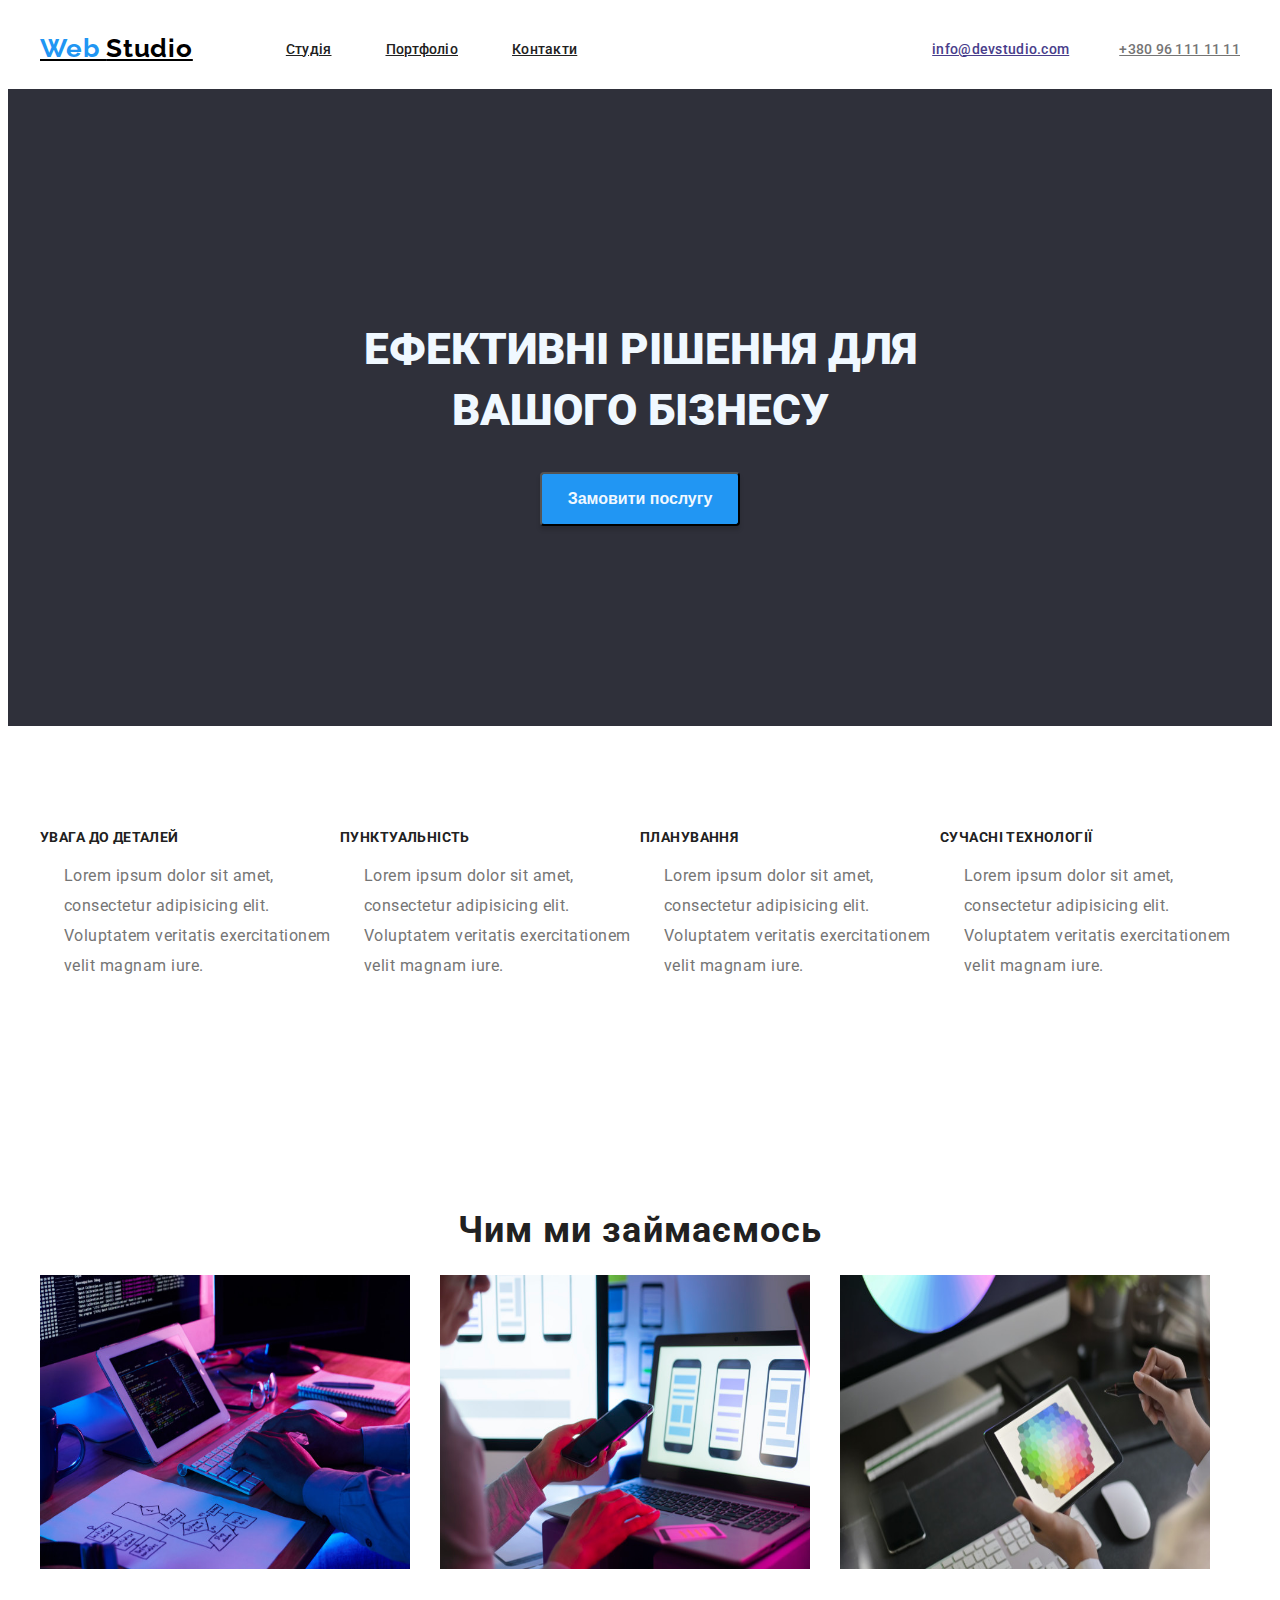
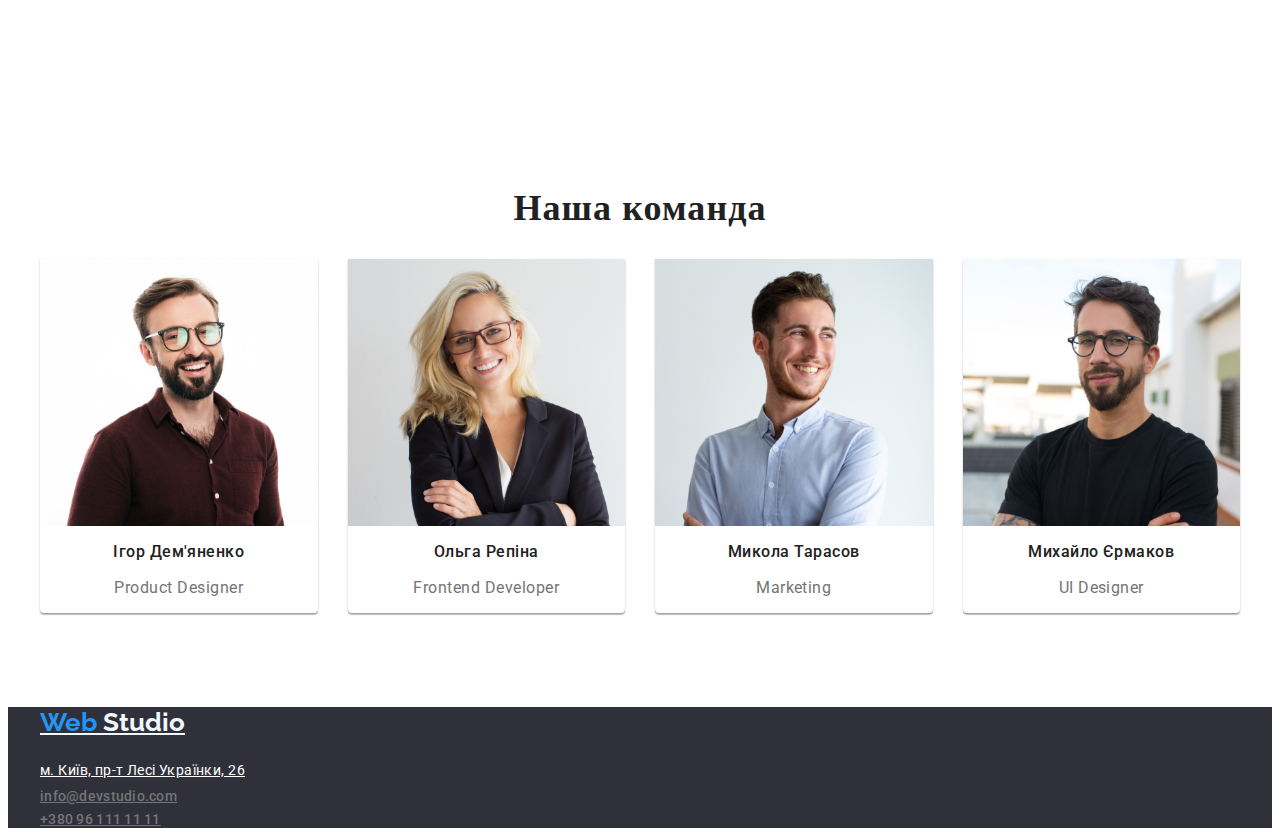
<file: index.html>
<!DOCTYPE html>
<html lang="en">
<head>
    <meta charset="UTF-8">
    <meta http-equiv="X-UA-Compatible" content="IE=edge">
    <meta name="viewport" content="width=device-width, initial-scale=1.0">
    <title>Web Studio</title>
    <link href="https://fonts.googleapis.com/css2?family=Roboto:wght@400;500;700;900&display=swap" rel="stylesheet">
    <link href="https://fonts.googleapis.com/css2?family=Raleway:wght@700&family=Roboto:wght@400;500;700;900&display=swap" rel="stylesheet">
    
<link rel="stylesheet" href="style.css">
</head> 
<body>
    <!--Шапка-->
<header class="section1">
    <div class="contairn header-nav">
        <a class="logo" href=""> <span class="logo-span" > Web </span> Studio</a>
    <nav>
    
    
   <ul class="nav-list">
        <li> <a  class="link-item" href="" >Студія</a></li>
        <li> <a class="link-item" href="./portfolio.html">Портфоліо</a></li>
        <li> <a class="link-item" href="">Контакти</a></li>
        
    </ul>
    
    </nav>
   
 <ul class="link-list">
     <li><a class="link-king" style=" color: darkslateblue;" href="mailto:info@devstudio.com">info@devstudio.com</a></li>
    <li><a class="link-king" href="tel:+380 96 111 11 11">+380 96 111 11 11</a></li>
</ul>
    <section>

    
<ul> 

</section>










</ul>
</div>
</header>
<main>

    <section class="hero-section">
        <div class="contairn">
        <h1 class="doom"> ЕФЕКТИВНІ РІШЕННЯ ДЛЯ <br> ВАШОГО БІЗНЕСУ</h1>
        <button class="knopka" type="button">Замовити послугу</button>
    </div>
    </section>
<section class="section">
    <div class="contairn">
        <ul class="tex12">
  <ul>
      <li >
          <h1 class="king"> УВАГА ДО ДЕТАЛЕЙ</h1>
      
  
      
          <p class="king-intem"> Lorem ipsum dolor sit amet, consectetur adipisicing elit. Voluptatem veritatis exercitationem velit magnam iure.</p>
      </li>
    </ul>  

    <ul>
        <li>
            <h1 class="king">ПУНКТУАЛЬНІСТЬ</h1>
        
    
        
            <p class="king-intem"> Lorem ipsum dolor sit amet, consectetur adipisicing elit. Voluptatem veritatis exercitationem velit magnam iure.</p>
        </li>
      </ul>  
  
      <ul>
        <li>
            <h1 class="king">ПЛАНУВАННЯ</h1>
        
    
       
            <p class="king-intem">Lorem ipsum dolor sit amet, consectetur adipisicing elit. Voluptatem veritatis exercitationem velit magnam iure.</p>
        </li>
      </ul>  

      <ul>
        <li>
            <h1 class="king">СУЧАСНІ ТЕХНОЛОГІЇ</h1>
        
    
        
            <p class="king-intem">Lorem ipsum dolor sit amet, consectetur adipisicing elit. Voluptatem veritatis exercitationem velit magnam iure.</p>
        </li>
      </ul>  
    </ul>
    </div>
    </section>
    <!--What are we doing?-->
    <section class="section">
        <div class="contairn">
    <h1 class="boot">Чим ми займаємось</h1>
    <ul class="roboto">
     <li><img  class="img" src="./img/Robota.jpg" alt=""></li> 
    <li><img class="img" src="./img/Robota+pk.jpg" alt="Sorry for an issue"></li>
    <li><img class="img" src="./img/Planchet.jpg" alt="Sorry for an issue"> </li> 
    </ul>
</div>
</section>
    
<section class="section">
    <div class="contairn">
    <h2 class="boot-input ">Наша команда</h2>
    <ul class="kartka">
        <div class="card">
        <li > <img src="./img/Demanenko.jpg " alt="Sorry("> </li>
        <p class="oops ">Ігор Дем'яненко</p>
        <p class="vera">Product Designer</p>
    </div>
    <div class="card">
        <li > <img src="./img/Repina.jpg" alt="Sorry(>"> </li>
        <p class="oops">Ольга Репіна</p>
        <p class="vera">Frontend Developer</p>
    </div>
    <div class="card">
        <li > <img src="./img/Tarasov.jpg" alt="Sorry"> </li>
        <p class="oops">Микола Тарасов</p>
        <p class="vera ">Marketing</p>
    </div>
    <div class="card">
        <li > <img src="./img/Ermakow.jpg" alt="Sorry"></li>
        <p class="oops">Михайло Єрмаков</p>
        <p class="vera">UI Designer</p>
    </div>
    </div>
    </ul>
</div>
</section>
<footer class="footer">
    <section class="hero-section1" >
        <div class="contairn">
<ul>
    <a class="vip" href=""><span class="vip-studio">Web </span>Studio</a>



</ul>





<ul class="ul">
    <li><a  class="ua" href="">м. Київ, пр-т Лесі Українки, 26</a></li>
    <li><a class="link-king" href="mailto:info@devstudio.com">info@devstudio.com</a></li>
    <li><a class="link-king" href="tel:+380 96 111 11 11">+380 96 111 11 11</a></li>
</footer >

</ul>
</div>
</section>
</figcaption>

</main >

</body>
</html>
</file>
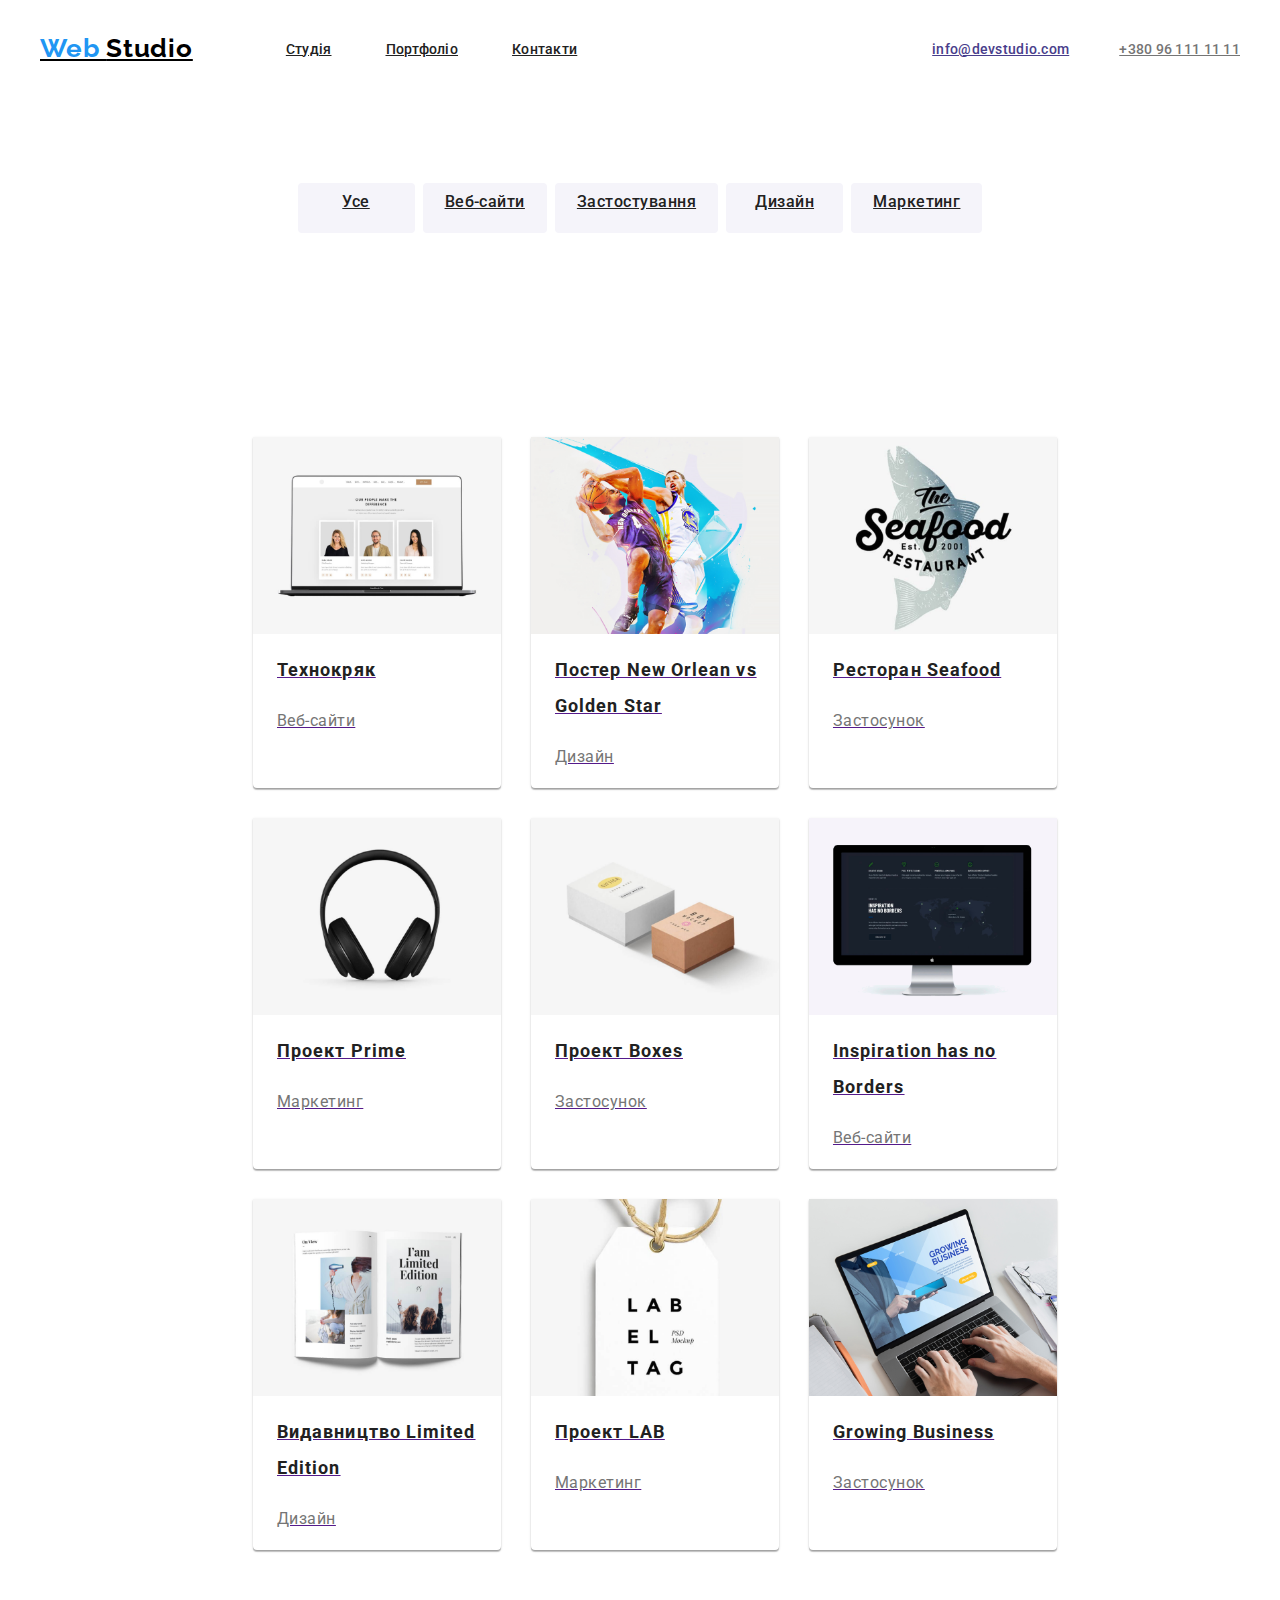
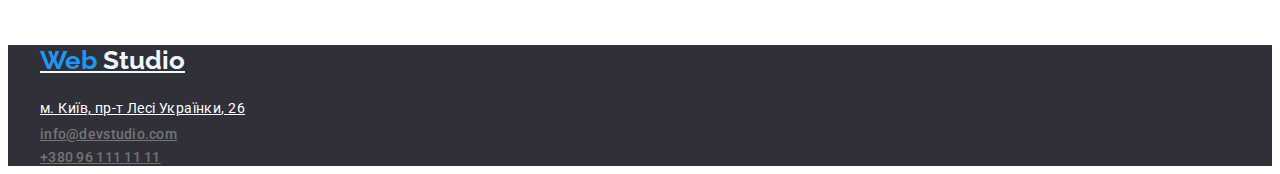
<file: portfolio.html>
<!DOCTYPE html>
<html lang="en">
<head>
    <meta charset="UTF-8">
    <meta http-equiv="X-UA-Compatible" content="IE=edge">
    <meta name="viewport" content="width=device-width, initial-scale=1.0">
    <title>Portfolio</title>
    <link href="https://fonts.googleapis.com/css2?family=Raleway:wght@700&family=Roboto:wght@400;500;700;900&display=swap" rel="stylesheet">
    <link href="https://fonts.googleapis.com/css2?family=Roboto:wght@400;500;700;900&display=swap" rel="stylesheet">
    <link href="https://fonts.googleapis.com/css2?family=Raleway:wght@700&family=Roboto:wght@400;500;700;900&display=swap" rel="stylesheet">
    
    <link rel="stylesheet" href="style.css">
</head>
<body>
    <header class="section1">
        <div class="contairn header-nav">
            <a class="logo" href=""> <span class="logo-span" > Web </span> Studio</a>
        <nav>
        
        
       <ul class="nav-list">
            <li> <a  class="link-item" href="./index.html" >Студія</a></li>
            <li> <a class="link-item" href="">Портфоліо</a></li>
            <li> <a class="link-item" href="">Контакти</a></li>
            
        </ul>
        
        </nav>
       
     <ul class="link-list">
         <li><a class="link-king" style=" color: darkslateblue;" href="mailto:info@devstudio.com">info@devstudio.com</a></li>
        <li><a class="link-king" href="tel:+380 96 111 11 11">+380 96 111 11 11</a></li>
    </ul>
        <section>
    
        
    <ul> 
    
    </section>
    
    
    
    
    
    
    
    
    
    
    </ul>
    </div>
    </header> 

    
<main>
    <!--Секція посилань на приклади робіт-->
    <section class="section">
        <div class="contairn">
                <ul class="qwerty">
<li><a class="liter-link" href="">Усе</a></li>
<li><a class="liter-link" href=""> Веб-сайти</a></li>
<li><a class="liter-link" href=""> Застостування</a></li>
<li><a class="liter-link" href=""> Дизайн </a></li>
<li><a class="liter-link" href=""> Маркетинг</a></li>



                </ul>
            </div>
            </section>

            
                
               <ul class="ql">
                
                
                <li class="q"><a href="">
                    
                    <img src="./img/Prtfolio/Komp.png" alt="Ноутбук">
                    <p class="proo1"> Технокряк</p>
                    <p class="king-intem"> Веб-сайти</p>
                
                </a></li>
                
            
                
                <li class="q"><a href="">
                    
                    <img src="./img/Prtfolio/Ball.png" alt="Постер">
                    <p class="proo1">Постер New Orlean vs Golden Star</p>
                    <p  class="king-intem"> Дизайн</p>
                
            </a></li>
            
                
                <li class="q"><a href="">
                    <img src="./img/Prtfolio/Logtip.png" alt="Логотип">
                    <p class="proo1">Ресторан Seafood</p>
                    <p class="king-intem">Застосунок</p>

                </a></li>
            
            
                <li class="q"><a href="">
                    <img src="./img/Prtfolio/nayhniki.png" alt="Наушники">
                    <p class="proo1">Проект Prime</p>
                    <p  class="king-intem">Маркетинг</p>
                </a></li>
            
                <li class="q"><a href="">
                    <img src="./img/Prtfolio/korobka.png" alt="Коробки">
                    <p class="proo1">Проект Boxes</p>
                    <p  class="king-intem">Застосунок</p>
                </a></li>
            
            
                <li class="q"><a href="">
                    <img src="./img/Prtfolio/kompbaba.png" alt="Комп">
                    <p class="proo1">Inspiration has no Borders</p>
                    <p  class="king-intem"> Веб-сайти</p>
                </a></li>

                <li class="q"><a href="">
                    <img src="./img/Prtfolio/Book.png" alt="Журнал">
                    <p class="proo1">Видавництво Limited Edition</p>
                    <p  class="king-intem">Дизайн</p>
                </a></li>
            
                <li class="q"><a href="">
                    <img src="./img/Prtfolio/mirka.png" alt="Бірка">
                    <p class="proo1">Проект LAB</p>
                    <p  class="king-intem">Маркетинг</p>
                </a></li>
    
            
                <li class="q"><a href="">
                    <img src="./img/Prtfolio/komplyly.png" alt="Ноутбук">
                    <p class="proo1">Growing Business</p>
                    <p  class="king-intem">Застосунок</p>
                </a></li>
    
            
            </ul>
            </div>
            </section>
            </main>
        
            <footer class="footer">
                <section class="hero-section1" >
                    <div class="contairn">
            <ul>
                <a class="vip" href=""><span class="vip-studio">Web </span>Studio</a>
            
            
            
            </ul>
            
            
            
            
            
            <ul class="ul">
                <li><a  class="ua" href="">м. Київ, пр-т Лесі Українки, 26</a></li>
                <li><a class="link-king" href="mailto:info@devstudio.com">info@devstudio.com</a></li>
                <li><a class="link-king" href="tel:+380 96 111 11 11">+380 96 111 11 11</a></li>
            </footer >
</body>
</html>
</file>
<file: style.css>
/* /* primary-color: color #212121;
 text-color: color: #757575
 secondary-color: color: #FFFFF */
 /* Header */
 .logo{
    color: #000000;
}
.logo-span,
.nav-link:hover,,
.link-list:hover,
.link-list:focus,
.logo-span{ 
color: #2196F3;
}  
.link {
    color:#212121 ;
}
.nav-link:hover {
    color:#2196F3
}
.link-item{
    color: #212121;
} 
.nav-link-item:hover{
    color: #2196F3;
}
.link-king{
    color: #757575;
}
.link-king:hover{
    color:#2196F3 ;
}
.hero-section{
    background-color:#2F303A;
}
.doom{
    color: aliceblue;
}
.king{ color: #212121;

}
.king-intem {
    color: #757575;
}
.boot{
    color: #212121;
}
.boot-input{
color: #212121}
.{
    color: #000000;
}
.input-color{
    color: #2196F3;
}
.psps {
    color: crimson;
}
.proo:hover{
    color: #2196F3;
}
.proo{
    color: #212121;
}
.vip{
    color: aliceblue;
}
.vip-studio{
    color:#2196F3 ;
}
.web{
    background-color:#2F303A ;
}
.link-item:hover{
    color: #2196F3;
}
.logo{
    color: #000000;
}
.logo-span{color:  #2196F3;
}
.hero-section1{
    background-color: #2F303A;
}
  
  .logo .logo-span
font-family: 'Raleway';
font-weight: 700;
font-size: 26px;
line-height: 1.2;
letter-spacing: 0.03em
.proo{
    display: inline-block;
    border: solid black; 
    border-radius: 4px;
    width: 73px;
    height: 38px;
}
.logo,.logo-span{
    margin-bottom: 25px;
    margin-top: 25px;
    font-family: 'Raleway';
font-weight: 700;
font-size: 26px;
line-height: 1.2;
letter-spacing: 0.03em

} 
.doom{
    font-family: 'Roboto';
    margin-bottom: 30px;
font-style: normal;
font-weight: 900;
font-size: 44px;
line-height: 1.4;
text-align: center;
}
.link-item{
    font-family: 'Roboto';
font-style: normal;
font-weight: 500;
font-size: 14px;
line-height: 16px;
letter-spacing: 0.02em;}
.link-king{ font-family: 'Roboto';
    font-style: normal;
    font-weight: 500;
    font-size: 14px;
    line-height: 16px;
    letter-spacing: 0.02em;

}
.liter-link{
    display: flex;
}
.king{ 
    font-family: 'Roboto';
font-style: normal;
font-weight: 700;
font-size: 14px;
line-height: 16px;
letter-spacing: 0.03em;
}
.king-intem{
    font-family: 'Roboto';
font-style: normal;
font-weight: 400;
font-size: 14px;
line-height: 24px;
}
.boot{
    font-family: 'Roboto';
font-style: normal;
font-weight: 700;
font-size: 36px;
line-height: 42px;
text-align: center;
letter-spacing: 0.03em;
}
.boot-input{
    ont-family: 'Roboto';
font-style: normal;
font-weight: 700;
font-size: 36px;
line-height: 42px;
text-align: center;
letter-spacing: 0.03em;
}
.oops{
    color: #212121;
}
.qwerty{
    display: flex;
    justify-content: center;
    margin-bottom: 50px;

}
.oops{
    font-family: 'Roboto';
font-style: normal;
font-weight: 500;
font-size: 16px;
line-height: 19px;
}
.vera{
    color: #757575;
}
.vera{
    font-family: 'Roboto';
font-style: normal;
font-weight: 400;
font-size: 16px;
line-height: 19px;
}
.vip,.vip-studio{
    font-family: 'Raleway';
    font-style: normal;
    font-weight: 700;
    font-size: 26px;
    line-height: 31px; 

}
.texno{
    font-family: 'Roboto';
font-style: normal;
font-weight: 700;
font-size: 18px;
line-height: 36px;
/* identical to box height, or 200% */

letter-spacing: 0.06em;

color: #212121;

}
.texno-list{
    font-family: 'Roboto';
font-style: normal;
font-weight: 400;
font-size: 16px;
line-height: 30px;
/* identical to box height, or 188% */

letter-spacing: 0.03em;

color: #757575;


}
.proo{
    font-family: 'Roboto';
font-style: normal;
font-weight: 500;
font-size: 16px;
line-height: 26px;
/* identical to box height, or 162% */

text-align: center;
letter-spacing: 0.03em;

}
.proo1{
    color: #212121;
} 
.proo1{
    font-family: 'Roboto';
font-style: normal;
font-weight: 700;
font-size: 18px;
line-height: 36px;
/* identical to box height, or 200% */

letter-spacing: 0.06em;
}
.king-intem{
    ont-family: 'Roboto';
font-style: normal;
font-weight: 400;
font-size: 16px;
line-height: 30px;
/* identical to box height, or 188% */

letter-spacing: 0.03em;
}
.kolor12{
    color: rgba(255, 255, 255, 0.6);
}
.contairn{
    width: 1200px;
    margin-right: auto;
    margin-left: auto;
    margin-top: 0px;
    padding-left: 15px;
    padding-right: 15px;
}
img{
    width: 370px;
}
ul{
    padding: 0;
    margin: 0;

}
.section{
padding-top: 94px;
padding-bottom: 94px;
margin-top: 0;
}
.nav-list{
    display: flex;
    margin-left: 93px;

}
.liter-link{
    font-family: 'Roboto';
font-style: normal;
font-weight: 500;
font-size: 16px;
line-height: 26px;
/* identical to box height, or 162% */

text-align: center;
letter-spacing: 0.03em;
font-family: 'Roboto';
font-style: normal;
font-weight: 500;
font-size: 16px;
line-height: 26px;
/* identical to box height, or 162% */

text-align: center;
letter-spacing: 0.03em;
counter-reset: ;
color: #212121;
}
.link-item{
    /* border: 1px solid red; */
    margin-right: 54px;
}
 /* .link-item:last-child{
    margin-right: 0px;
}  */
.link-list{
    display: flex;
    align-items: center;
    justify-content: flex-start;
    margin-left: auto;
    
}
.link-list  .header-nav {
    margin-bottom: 0px;
}
.header-nav{
    display: flex;
}
.link-list li + li{
    margin-left: 50px;
}

.header-nav{
    display: flex;
    align-items: center;
    justify-content: flex-start;
}
.contairn1{
    background: #FFFFFF;
/* material shadow v1 */

box-shadow: 0px 1px 3px rgba(0, 0, 0, 0.12), 0px 1px 1px rgba(0, 0, 0, 0.14), 0px 2px 1px rgba(0, 0, 0, 0.2);
border-radius: 0px 0px 4px 4px;

}
.card{


    
    background: #FFFFFF;
    /* material shadow v1 */
    
    box-shadow: 0px 1px 3px rgba(0, 0, 0, 0.12), 0px 1px 1px rgba(0, 0, 0, 0.14), 0px 2px 1px rgba(0, 0, 0, 0.2);
    border-radius: 0px 0px 4px 4px;
}
.compack{
    display: flex;
    align-items: center;
}
/* .card1{
    box-szing: border-box;
    background: #FFFFFF;
    /* material shadow v1 */
    
    box-shadow: 0px 1px 3px rgba(0, 0, 0, 0.12), 0px 1px 1px rgba(0, 0, 0, 0.14), 0px 2px 1px rgba(0, 0, 0, 0.2);
    border-radius: 0px 0px 4px 4px;

    box-sizing: border-box;

 }

.contairn{

}
.a{
    text-decoration: none;
}

.tex12{
    display: flex;
}

.knopka{
    color: aliceblue;
    background: #2196F3;
    
}

.roboto{
    display: flex;
}
.roboto li + li{
    margin-left: 30px;
}
.roboto{

}
.kartka{
    display: flex;
}
.kartka div + div{ 
margin-left: 30px;
}
.img{
    width: 370px;
height: 294px;
left: 1015px;
top: 1061px;
}
img{
    display: block;
    max-width: 100%;
    height: auto;
}
.link-item{
    display: flex;
}
.oops  {
    
  
    font-weight: 500;
    font-size: 16px;
    line-height: 1.2;
    text-align: center;
    letter-spacing: 0.03em;
  }
  .vera{
    font-size: 16px;
    line-height: 1.2;
    text-align: center;
    letter-spacing: 0.03em;
  }
.knopka{
display: inline-block;
min-width: 200px;
padding: 10px 25px;
border-radius: 4px;
text-decoration: none;
box-shadow: 0px 4px 4px rgba(0, 0, 0, 0.15);
margin-top: 0px;
font-weight: 700;
font-size: 16px;
line-height: 30px
}
.op{
    display: flex;
}
.hero-section{
    background-color: #2F303A;
    text-align: center;
    padding-bottom: 200px;
    padding-top: 200px;
    background-image: linear-gradient( to right 
rgba(47, 48, 58, 0.4),
rgba(47, 48, 58, 0.4)
     ); url( " ./" ); 
}
.ovoch div + div{
    display: flex;
}
.footer li + li {
    margin-top: 5px;
}
.footer ul + ul {
margin-top: 20px;
    
}
.carde{
display: flex;
}
.ua{
    font-family: 'Roboto';
font-style: normal;
font-weight: 400;
font-size: 14px;
line-height: 24px;
/* or 171% */

letter-spacing: 0.03em;

color: #FFFFFF;
}
.op{
    display: flex;
}

.liter-link{
    display: inline-block;
    
 border-radius:  4px;
min-width: 73px;
height: 38px;
padding:  6px 22px;
background-color: #F5F4FA

}
.liter-link:hover{
    background-color: #2196F3;
    color: #FFFFFF;
}
.qwerty li:not(:last-child){
    margin-right: 8px;
}
.ilter-link{
    display: inline-block;
    border: 1px solid black;
    border-radius: 4px;
    width: 75px;
    height: 38px;
    padding: 6px 22px;
  }
.proo{
    list-style: none;
}
.ovoch{
    display: flex;
}
.ovoch{
    display: flex;
}
.conteirn23{
    box-sizing: border-box;


}
.ovoch{
    display: flex;
}
.card1{
    box-sizing: border-box;

    box-shadow: 0px 1px 3px rgba(0, 0, 0, 0.12), 0px 1px 1px rgba(0, 0, 0, 0.14), 0px 2px 1px rgba(0, 0, 0, 0.2);
    border-radius: 0px 0px 4px 4px;
    
}
.ovoch{
    display: flex;
    
    
}
.card1{
    display: flex;
    margin-right: 30px;
}
.ovoch li + li {
    margin-left: 30px;
margin-bottom: 30px;
margin-right: 30px;

}
.ovoch div + div{
    margin-top: 30px;
    margin-bottom: 30px;
}
 ul{ 
      list-style: none;}
    
.ul{ text-decoration: none;

}
.ul{

}
.title a:{text-decoration: none;}
.ovoch{
    margin: 215px;
}
.ovoch  .qwerty{
    margin-top: 10px;
    margin-bottom: 10px;
}
.ovoch{
    margin-bottom: 1px;
}
.ql{
    display: flex;
    flex-wrap: wrap;
    margin-left: 215px;
    margin-top: 30px;
    margin-right: 215px;
    margin-bottom: 95px;
}
.hero{

}
.q {
    flex-basis: calc((100% - 90px) / 3);
    margin-left: 30px;
    margin-top: 30px;

    
}
.q{ 
    background: #FFFFFF;
    /* material shadow v1 */
    
    box-shadow: 0px 1px 3px rgba(0, 0, 0, 0.12), 0px 1px 1px rgba(0, 0, 0, 0.14), 0px 2px 1px rgba(0, 0, 0, 0.2);
    border-radius: 0px 0px 4px 4px;
    
    
}
.proo1{
    margin-left: 24px;
}
.king-intem{
    margin-left: 24px;
}
чтт
</file>
